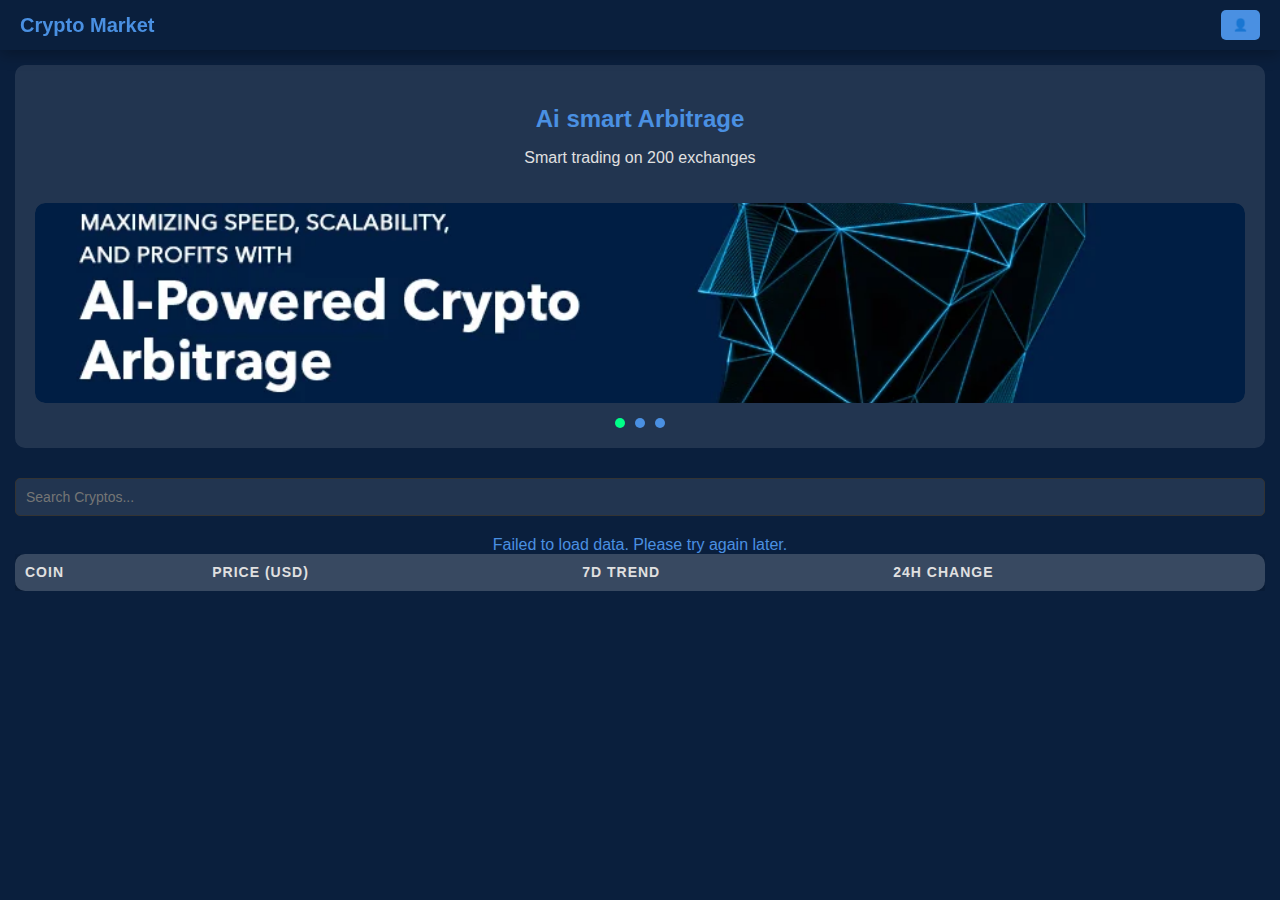
<file: New/index.html>
<!DOCTYPE html>
<html lang="en">
<head>
  <meta charset="UTF-8">
  <meta name="viewport" content="width=device-width, initial-scale=1.0">
  <title>Crypto Market</title>
  <style>
    /* Body and Global Styles */
    body {
      font-family: 'Arial', sans-serif;
      margin: 0;
      padding: 0;
      background: #0a1f3d; /* Dark blue background */
      color: #e0e0e0; /* Light text */
      min-height: 100vh;
      overflow-x: hidden;
    }

    /* Header */
    .header {
      background: rgba(10, 31, 61, 0.9); /* Semi-transparent dark blue */
      padding: 10px 20px;
      display: flex;
      justify-content: space-between;
      align-items: center;
      position: sticky;
      top: 0;
      z-index: 1000;
      backdrop-filter: blur(10px);
      box-shadow: 0 4px 15px rgba(0, 0, 0, 0.3);
    }

    .header h1 {
      font-size: 20px;
      color: #4a90e2; /* Light blue */
      margin: 0;
    }

    .header .buttons {
      display: flex;
      gap: 10px;
    }

    .header button {
      background: #4a90e2; /* Light blue button */
      border: none;
      color: white;
      padding: 8px 12px;
      border-radius: 5px;
      cursor: pointer;
      font-size: 12px;
      transition: background 0.3s ease;
    }

    .header button:hover {
      background: #357abd; /* Darker blue on hover */
    }

    /* Slide-out Navigation */
    .slide-out-nav {
      position: fixed;
      top: 0;
      right: -300px; /* Start off-screen */
      width: 250px;
      height: 100%;
      background: #1e1e1e; /* Dark background */
      box-shadow: -2px 0 5px rgba(0, 0, 0, 0.3);
      transition: right 0.3s ease;
      z-index: 1001;
    }

    .slide-out-nav.open {
      right: 0; /* Slide in */
    }

    .slide-out-nav .nav-content {
      padding: 20px;
    }

    .slide-out-nav .profile-icon {
      width: 50px;
      height: 50px;
      border-radius: 50%;
      background: #4a90e2; /* Light blue profile icon */
      margin-bottom: 20px;
    }

    .slide-out-nav .uid-section {
      display: flex;
      align-items: center;
      margin-bottom: 20px;
    }

    .slide-out-nav .uid-section p {
      margin: 0;
      font-size: 14px;
      color: #e0e0e0;
    }

    .slide-out-nav .verified-badge {
      background: #00ff88; /* Green verified badge */
      border-radius: 20px;
      padding: 3px 8px;
      color: white;
      font-weight: bold;
      font-size: 12px;
      margin-left: 10px;
      box-shadow: 0 2px 5px rgba(0, 0, 0, 0.2);
    }

    .slide-out-nav .verified-badge::before {
      content: "✓";
      margin-right: 3px;
    }

    .slide-out-nav .nav-buttons {
      display: flex;
      flex-wrap: wrap;
      gap: 10px;
    }

    .slide-out-nav .nav-buttons button {
      flex: 1 1 calc(33.33% - 10px); /* 3 buttons per row */
      margin-bottom: 10px;
      background: #4a90e2; /* Light blue button */
      border: none;
      color: white;
      padding: 10px;
      border-radius: 5px;
      cursor: pointer;
      font-size: 12px;
      transition: background 0.3s ease;
      text-align: left;
      display: flex;
      align-items: center;
    }

    .slide-out-nav .nav-buttons button.wide {
      flex: 1 1 calc(50% - 10px); /* Wallet and Join Smart Contract side by side */
    }

    .slide-out-nav .nav-buttons button i {
      margin-right: 10px;
    }

    .slide-out-nav .nav-buttons button:hover {
      background: #357abd; /* Darker blue on hover */
    }

    .slide-out-nav .close-btn {
      position: absolute;
      top: 10px;
      right: 10px;
      background: none;
      border: none;
      color: #e0e0e0;
      font-size: 16px;
      cursor: pointer;
    }

    /* Ai smart Arbitrage Section */
    .arbitrage-section {
      padding: 20px;
      background: rgba(255, 255, 255, 0.1);
      margin: 15px;
      border-radius: 10px;
      text-align: center;
    }

    .arbitrage-section h2 {
      font-size: 24px;
      color: #4a90e2; /* Light blue */
      margin-bottom: 10px;
    }

    .arbitrage-section p {
      font-size: 16px;
      color: #e0e0e0;
    }

    /* Content Container */
    .content-container {
      display: flex;
      flex-direction: column;
      align-items: center;
      gap: 20px;
    }

    .text-content {
      max-width: 100%;
      text-align: center;
    }

    /* Image Container */
    .image-container {
      position: relative;
      width: 100%;
      height: 200px; /* Fixed height for consistency */
      overflow: hidden;
      border-radius: 10px;
    }

    .main-image {
      width: 100%;
      height: 100%;
      object-fit: cover; /* Ensure the image covers the container */
      border-radius: 10px;
      position: absolute;
      top: 0;
      left: 0;
      opacity: 0;
      transition: opacity 0.5s ease;
    }

    .main-image.active {
      opacity: 1;
    }

    /* Scroll Dots */
    .scroll-dots {
      display: flex;
      justify-content: center;
      gap: 10px;
      margin-top: 15px;
    }

    .scroll-dots .dot {
      width: 10px;
      height: 10px;
      background: #4a90e2; /* Light blue */
      border-radius: 50%;
      cursor: pointer;
      transition: background 0.3s ease;
    }

    .scroll-dots .dot.active {
      background: #00ff88; /* Green for active dot */
    }

    .scroll-dots .dot:hover {
      background: #357abd; /* Darker blue on hover */
    }

    /* Market Container */
    .market-container {
      padding: 15px;
      max-width: 100%; /* Ensure it fits the screen */
      overflow-x: hidden; /* Prevent horizontal scrolling */
    }

    /* Search Bar */
    .search-bar {
      margin-bottom: 15px;
    }

    .search-bar input {
      width: 100%;
      padding: 10px;
      border: 1px solid #333;
      border-radius: 5px;
      background: rgba(255, 255, 255, 0.1);
      color: #e0e0e0;
      font-size: 14px;
      box-sizing: border-box; /* Ensure input fits within container */
    }

    .search-bar input:focus {
      outline: none;
      border-color: #4a90e2; /* Light blue */
    }

    /* Table Styles */
    .table-container {
      overflow-x: auto; /* Enable horizontal scrolling on small screens */
      -webkit-overflow-scrolling: touch;
    }

    table {
      width: 100%;
      border-collapse: collapse;
      background: rgba(255, 255, 255, 0.1);
      border-radius: 10px;
      overflow: hidden;
      box-shadow: 0 4px 15px rgba(0, 0, 0, 0.3);
    }

    th, td {
      padding: 10px;
      text-align: left;
      border-bottom: 1px solid rgba(255, 255, 255, 0.1);
      font-size: 12px; /* Adjust font size for mobile */
    }

    th {
      background: rgba(255, 255, 255, 0.1);
      font-size: 14px;
      text-transform: uppercase;
      letter-spacing: 1px;
    }

    tr {
      cursor: pointer; /* Make rows clickable */
      transition: background 0.3s ease;
    }

    tr:hover {
      background: rgba(255, 255, 255, 0.05);
    }

    .positive {
      color: #00ff88; /* Green for positive values */
    }

    .negative {
      color: #ff4444; /* Red for negative values */
    }

    .coin-logo {
      width: 24px;
      height: 24px;
      margin-right: 10px;
      vertical-align: middle;
    }

    /* Small Graph (Sparkline) */
    .small-graph {
      width: 80px;
      height: 30px;
      background: rgba(255, 255, 255, 0.1);
      border-radius: 5px;
      position: relative;
      overflow: hidden;
    }

    .small-graph svg {
      width: 100%;
      height: 100%;
    }

    .small-graph .sparkline {
      stroke-width: 2;
      fill: none;
    }

    .small-graph .sparkline.positive {
      stroke: #00ff88; /* Green for positive trend */
    }

    .small-graph .sparkline.negative {
      stroke: #ff4444; /* Red for negative trend */
    }

    /* Loading Spinner */
    .loading {
      text-align: center;
      margin-top: 20px;
      font-size: 16px;
      color: #4a90e2; /* Light blue */
    }
  </style>
  <!-- Font Awesome for Icons -->
  <link rel="stylesheet" href="https://cdnjs.cloudflare.com/ajax/libs/font-awesome/6.0.0-beta3/css/all.min.css">
</head>
<body>
  <!-- Header with Buttons -->
  <div class="header">
    <div>
      <h1>Crypto Market</h1>
    </div>
    <div class="buttons">
      <button onclick="toggleSlideOutNav()">👤</button>
    </div>
  </div>

  <!-- Slide-out Navigation -->
  <div class="slide-out-nav" id="slideOutNav">
    <div class="nav-content">
      <button class="close-btn" onclick="toggleSlideOutNav()">✕</button>
      <div class="profile-icon"></div>
      <div class="uid-section" id="uid-section" style="display: none;">
        <p id="uid"></p>
        <div class="verified-badge" id="verified-badge" style="display: none;">Verified</div>
      </div>
      <div class="nav-buttons">
        <button class="wide" onclick="goToPage('account')"><i class="fas fa-wallet"></i> Wallet</button>
        <button class="wide" onclick="goToPage('join-smart-contract')"><i class="fas fa-handshake"></i> Join Smart Contract</button>
        <button onclick="goToPage('transaction')"><i class="fas fa-exchange-alt"></i> Transaction</button>
        <button onclick="goToPage('arbitrage')"><i class="fas fa-chart-line"></i> Arbitrage</button>
        <button onclick="goToPage('mining')"><i class="fas fa-hard-hat"></i> Mining</button>
        <button onclick="goToPage('help-loan')"><i class="fas fa-hand-holding-usd"></i> Help Loan</button>
        <button onclick="goToPage('settings')"><i class="fas fa-cog"></i> Settings</button>
        <button onclick="goToPage('fiat-currency-transaction')"><i class="fas fa-money-bill-wave"></i> Fiat Currency Transaction</button>
        <button onclick="goToPage('contact')"><i class="fas fa-headset"></i> Online Service</button>
      </div>
    </div>
  </div>

  <!-- Ai smart Arbitrage Section -->
  <div class="arbitrage-section">
    <h2>Ai smart Arbitrage</h2>
    <p>Smart trading on 200 exchanges</p>
    <!-- Main Content (Text + Image) -->
    <div class="content-container">
      <div class="text-content">
      
      </div>
      <div class="image-container">
        <img src="images/crypto28.webp" alt="Crypto 1" class="main-image active">
        <img src="images/cypto23.jpg" alt="Crypto 2" class="main-image">
        <img src="images/crypto15.png" alt="Crypto 3" class="main-image">
      </div>
    </div>
    <!-- Scrollable Dots for Navigation -->
    <div class="scroll-dots">
      <span class="dot active" onclick="showSlide(0)"></span>
      <span class="dot" onclick="showSlide(1)"></span>
      <span class="dot" onclick="showSlide(2)"></span>
    </div>
  </div>

  <!-- Market Container -->
  <div class="market-container">
    <div class="search-bar">
      <input type="text" id="search" placeholder="Search Cryptos..." oninput="filterCryptos()">
    </div>
    <div class="loading" id="loading">Loading...</div>

    <!-- Table Container with Scroll -->
    <div class="table-container">
      <table id="crypto-table">
        <thead>
          <tr>
            <th id="coin-header">Coin</th>
            <th id="price-header">Price (USD)</th>
            <th id="trend-header">7d Trend</th>
            <th id="change-header">24h Change</th>
          </tr>
        </thead>
        <tbody>
          <!-- Data will be populated by JavaScript -->
        </tbody>
      </table>
    </div>
  </div>

  <script>
    // Toggle Slide-out Navigation
    function toggleSlideOutNav() {
      const slideOutNav = document.getElementById("slideOutNav");
      slideOutNav.classList.toggle("open");
    }

    // Redirect to Another Page
    function goToPage(page) {
      window.location.href = `${page}.html`;
    }

    // JavaScript for Image Slider
    let currentSlide = 0;

    function showSlide(index) {
      const images = document.querySelectorAll(".main-image");
      const dots = document.querySelectorAll(".dot");

      // Hide all images
      images.forEach((image) => image.classList.remove("active"));
      dots.forEach((dot) => dot.classList.remove("active"));

      // Show the selected image and activate the corresponding dot
      images[index].classList.add("active");
      dots[index].classList.add("active");

      currentSlide = index;
    }

    // Auto-slide functionality (optional)
    setInterval(() => {
      currentSlide = (currentSlide + 1) % 3; // Change 3 to the number of images
      showSlide(currentSlide);
    }, 5000); // Change slide every 5 seconds

    // Initialize the first slide
    showSlide(0);

    // Fetch real-time crypto prices from CoinGecko API
    async function fetchCryptoPrices() {
      const loading = document.getElementById("loading");
      const tableBody = document.querySelector("#crypto-table tbody");

      try {
        const response = await fetch("https://api.coingecko.com/api/v3/coins/markets?vs_currency=usd&order=market_cap_desc&per_page=35&page=1&sparkline=true");
        const data = await response.json();

        tableBody.innerHTML = data.map(coin => ` 
          <tr onclick="viewDetails('${coin.id}')">
            <td>
              <img src="${coin.image}" alt="${coin.name}" class="coin-logo">
              ${coin.name} (${coin.symbol.toUpperCase()})
            </td>
            <td>$${coin.current_price.toLocaleString()}</td>
            <td>
              <div class="small-graph">
                <svg class="sparkline ${coin.sparkline_in_7d.price[coin.sparkline_in_7d.price.length - 1] >= coin.sparkline_in_7d.price[0] ? "positive" : "negative"}">
                  <polyline points="${generateSparklinePoints(coin.sparkline_in_7d.price)}"></polyline>
                </svg>
              </div>
            </td>
            <td class="${coin.price_change_percentage_24h >= 0 ? "positive" : "negative"}">
              ${coin.price_change_percentage_24h.toFixed(2)}%
            </td>
          </tr>
        `).join("");

        loading.style.display = "none";
      } catch (error) {
        loading.textContent = "Failed to load data. Please try again later.";
        console.error("Error fetching crypto prices:", error);
      }
    }

    // Generate sparkline points for the graph
    function generateSparklinePoints(prices) {
      const max = Math.max(...prices);
      const min = Math.min(...prices);
      const range = max - min;
      const width = 80;
      const height = 30;
      return prices
        .map((price, index) => {
          const x = (index / (prices.length - 1)) * width;
          const y = height - ((price - min) / range) * height;
          return `${x},${y}`;
        })
        .join(" ");
    }

    // Filter cryptos based on search input
    function filterCryptos() {
      const searchTerm = document.getElementById("search").value.toLowerCase();
      const rows = document.querySelectorAll("#crypto-table tbody tr");
      rows.forEach(row => {
        const name = row.querySelector("td").textContent.toLowerCase();
        if (name.includes(searchTerm)) {
          row.style.display = "";
        } else {
          row.style.display = "none";
        }
      });
    }

    // View Details
    function viewDetails(coinId) {
      window.location.href = `coin.html?name=${coinId.toLowerCase()}`;
    }

    // Check if user is verified (KYC and secret phase completed)
    function checkUserVerification() {
      const isSecretPhaseVerified = localStorage.getItem("verified") === "true";
      const isKYCVerified = localStorage.getItem("kycVerified") === "true";
      const uid = localStorage.getItem("uid");
      const uidSection = document.getElementById("uid-section");
      const verifiedBadge = document.getElementById("verified-badge");

      // Only show UID and verified badge if both KYC and secret phase are completed
      if (isSecretPhaseVerified && isKYCVerified && uid) {
        uidSection.style.display = "flex";
        verifiedBadge.style.display = "inline-flex";
        document.getElementById("uid").textContent = `UID: ${uid}`;
      } else {
        uidSection.style.display = "none";
        verifiedBadge.style.display = "none";
      }
    }

    // Initialize
    checkUserVerification();
    fetchCryptoPrices();
  </script>
</body>
</html>
</file>
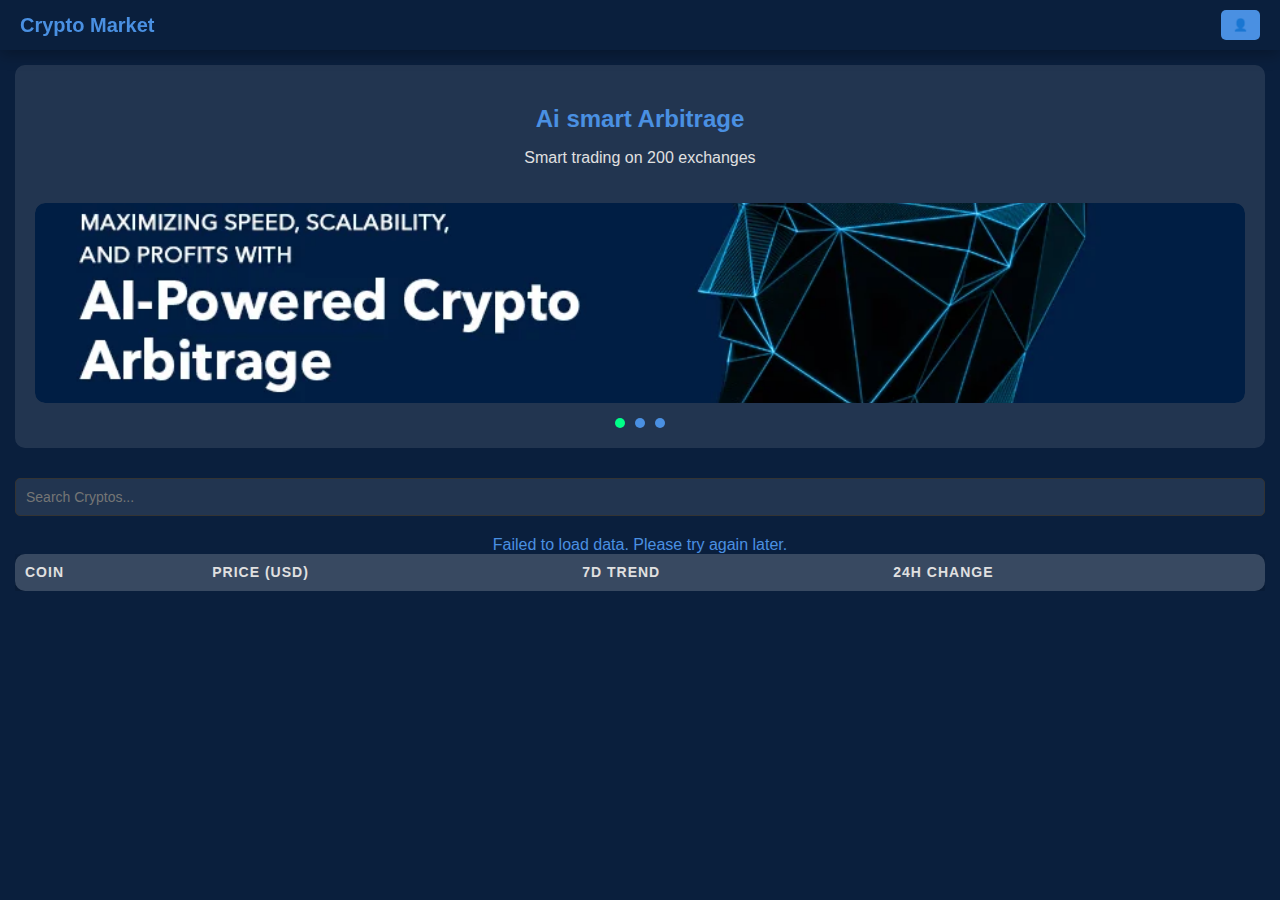
<file: New/coin.html>
<!DOCTYPE html>
<html lang="en">
<head>
  <meta charset="UTF-8">
  <meta name="viewport" content="width=device-width, initial-scale=1.0">
  <title>Coin Details</title>
  <!-- TradingView Widget -->
  <script type="text/javascript" src="https://s3.tradingview.com/tv.js"></script>
  <style>
    /* General Styles */
    body {
      font-family: 'Arial', sans-serif;
      margin: 0;
      padding: 0;
      background: #0a1f3d; /* Dark blue background */
      color: #e0e0e0; /* Light text */
    }

    .recent-trades .up { color: #00ff88; } /* Green for positive values */
    .recent-trades .down { color: #ff4444; } /* Red for negative values */

    /* Navigation Bar */
    nav {
      background: rgba(10, 31, 61, 0.9); /* Semi-transparent dark blue */
      padding: 15px;
      display: flex;
      justify-content: space-between;
      align-items: center;
      position: sticky;
      top: 0;
      z-index: 1000;
      backdrop-filter: blur(10px);
      box-shadow: 0 4px 15px rgba(0, 0, 0, 0.3);
    }

    nav button {
      color: white;
      background: #4a90e2; /* Light blue button */
      border: none;
      padding: 8px 16px;
      border-radius: 5px;
      cursor: pointer;
      font-size: 14px;
      transition: background 0.3s ease;
      margin: 0 5px;
    }

    nav button:hover {
      background: #357abd; /* Darker blue on hover */
    }

    .coin-header {
      display: flex;
      align-items: center;
      gap: 10px;
      font-size: 18px;
      font-weight: bold;
      color: #4a90e2; /* Light blue text */
    }

    /* Main Container */
    .container {
      display: flex;
      gap: 20px;
      padding: 20px;
      max-width: 1600px;
      margin: 0 auto;
    }

    /* Left Panel (Chart) */
    .left-panel {
      flex: 2; /* Takes more space */
    }

    .chart-container {
      background: rgba(255, 255, 255, 0.1); /* Semi-transparent white */
      padding: 20px;
      border-radius: 10px;
      box-shadow: 0 4px 15px rgba(0, 0, 0, 0.3);
      height: 600px; /* Fixed height for the chart */
      position: relative;
    }

    /* Right Panel (Features) */
    .right-panel {
      flex: 1; /* Takes less space */
      display: flex;
      flex-direction: column;
      gap: 20px;
    }

    .recent-trades, .trade-panel, .positions, .open-orders {
      background: rgba(255, 255, 255, 0.1); /* Semi-transparent white */
      padding: 20px;
      border-radius: 10px;
      box-shadow: 0 4px 15px rgba(0, 0, 0, 0.3);
    }

    h2 {
      font-size: 20px;
      margin-bottom: 15px;
      color: #4a90e2; /* Light blue text */
    }

    table {
      width: 100%;
      border-collapse: collapse;
    }

    th, td {
      padding: 10px;
      text-align: left;
      border-bottom: 1px solid rgba(255, 255, 255, 0.1);
    }

    th {
      background: rgba(255, 255, 255, 0.1); /* Semi-transparent white */
    }

    .bid {
      color: #00ff88; /* Green for bid */
    }

    .ask {
      color: #ff4444; /* Red for ask */
    }

    .trade-panel input {
      width: 100%;
      padding: 10px;
      margin-bottom: 10px;
      border: 1px solid rgba(255, 255, 255, 0.1);
      border-radius: 5px;
      background: rgba(255, 255, 255, 0.1);
      color: white;
    }

    .trade-panel input:focus {
      outline: none;
      border-color: #4a90e2; /* Light blue border on focus */
    }

    .trade-panel button {
      width: 100%;
      padding: 10px;
      border: none;
      border-radius: 5px;
      cursor: pointer;
      font-size: 16px;
      transition: background 0.3s ease;
    }

    .trade-panel button.buy {
      background: #00ff88; /* Green for buy button */
      color: #1e3c72; /* Dark blue text */
    }

    .trade-panel button.sell {
      background: #ff4444; /* Red for sell button */
      color: white;
    }

    .trade-panel button:hover {
      opacity: 0.9;
    }

    /* Back Icon */
    .back-icon {
      font-size: 24px;
      cursor: pointer;
      color: #4a90e2; /* Light blue */
    }

    /* Mobile Responsiveness */
    @media (max-width: 768px) {
      .container {
        flex-direction: column;
        padding: 10px;
      }

      nav {
        flex-direction: column;
        align-items: flex-start;
        gap: 10px;
      }

      nav button {
        width: 100%;
        margin: 5px 0;
      }

      .left-panel, .right-panel {
        width: 100%;
      }

      .chart-container {
        height: 400px; /* Adjusted height for mobile */
        padding: 10px;
      }

      .recent-trades, .trade-panel, .positions, .open-orders {
        padding: 15px;
      }

      h2 {
        font-size: 18px;
      }

      th, td {
        padding: 8px;
        font-size: 14px;
      }

      .trade-panel input, .trade-panel button {
        font-size: 14px;
      }
    }
  </style>
</head>
<body>
  <!-- Navigation Bar -->
  <nav>
    <div>
      <span class="back-icon" onclick="window.location.href='index.html'">←</span>
      <button onclick="window.location.href='account.html'">Account</button>
      <button onclick="window.location.href='contact.html'">Contact Us</button>
    </div>
    <div class="coin-header" id="coin-header">
      <span id="coin-name"></span>
    </div>
    <div>
      <span id="user-balance">Balance: $0.00</span>
    </div>
  </nav>

  <!-- Main Container -->
  <div class="container">
    <!-- Left Panel (Chart) -->
    <div class="left-panel">
      <div class="chart-container">
        <!-- TradingView Widget -->
        <div id="tradingview-chart" style="height: 100%; width: 100%;"></div>
      </div>
    </div>

    <!-- Right Panel (Features) -->
    <div class="right-panel">
      <!-- Recent Trades -->
      <div class="recent-trades">
        <h2>Recent Trades</h2>
        <table id="recent-trades">
          <thead>
            <tr>
              <th>Time</th>
              <th>Price</th>
              <th>Amount</th>
            </tr>
          </thead>
          <tbody id="recent-trades-body"></tbody>
        </table>
      </div>

      <!-- Trade Panel -->
      <div class="trade-panel">
        <h2>Trade</h2>
        <input type="number" id="trade-amount" placeholder="Amount">
        <input type="number" id="trade-price" placeholder="Price">
        <button class="buy" onclick="placeOrder('buy')">Buy/Long</button>
        <button class="sell" onclick="placeOrder('sell')">Sell/Short</button>
      </div>

      <!-- Positions -->
      <div class="positions">
        <h2>Positions</h2>
        <table id="positions-table">
          <thead>
            <tr>
              <th>Symbol</th>
              <th>Size</th>
              <th>Entry Price</th>
              <th>PnL</th>
            </tr>
          </thead>
          <tbody id="positions-body"></tbody>
        </table>
      </div>

      <!-- Open Orders -->
      <div class="open-orders">
        <h2>Open Orders</h2>
        <table id="open-orders-table">
          <thead>
            <tr>
              <th>Symbol</th>
              <th>Side</th>
              <th>Price</th>
              <th>Amount</th>
            </tr>
          </thead>
          <tbody id="open-orders-body"></tbody>
        </table>
      </div>
    </div>
  </div>

  <script>
    // Coin name to symbol mapping
    const coinSymbols = {
      bitcoin: "BTC",
      ethereum: "ETH",
      binancecoin: "BNB",
      ripple: "XRP",
      cardano: "ADA",
      solana: "SOL",
      polkadot: "DOT",
      dogecoin: "DOGE",
      avalanche: "AVAX",
      litecoin: "LTC",
      tether: "USDT",
      dai: "DAI",
      busd: "BUSD",
      tron: "TRX",
      wrapped: "wbtcs",
      monero: "XMR",
      uniswap: "uni",
      near: "near",
      lidostaked: "steth",
      mantra: "OM",
      usdcoin: "usdc",
      hedera: "hbar",
      leo: "leo",
      usds: "usds",
      sui: "sui",
      toncoin: "ton",
      // Add more coins as needed
    };

    // Initialize TradingView Chart
    function initTradingViewChart(symbol) {
      let tradingPair;
      if (symbol === "USDT" || symbol === "USDC" || symbol === "DAI" || symbol === "BUSD") {
        // For stablecoins, pair them with USDT (e.g., USDC/USDT)
        tradingPair = `BINANCE:${symbol.toUpperCase()}USDT`;
      } else {
        // For other coins, pair them with USDT (e.g., BTC/USDT)
        tradingPair = `BINANCE:${symbol.toUpperCase()}USDT`;
      }

      new TradingView.widget({
        container_id: "tradingview-chart",
        autosize: true,
        symbol: tradingPair, // Trading pair (e.g., BTC/USDT or USDC/USDT)
        interval: "1",
        timezone: "Etc/UTC",
        theme: "dark",
        style: "1",
        locale: "en",
        toolbar_bg: "#1e2329",
        enable_publishing: false,
        hide_side_toolbar: false,
        allow_symbol_change: true,
        details: true,
        hotlist: true,
        calendar: true,
        studies: [
          "ROC@tv-basicstudies",
          "StochasticRSI@tv-basicstudies",
          "MASimple@tv-basicstudies"
        ],
      });
    }

    // Initialize
    let lastPrice = null;
    document.addEventListener('DOMContentLoaded', function() {
      const coinSymbol = "BTCUSDT";
      const coinName = new URLSearchParams(window.location.search).get('name');
      if (coinName) {
        const symbol = coinSymbols[coinName.toLowerCase()]; // Get symbol from mapping
        if (!symbol) {
          alert('Invalid coin name!');
          window.location.href = 'index.html';
          return;
        }

        // Update coin name in header
        const coinNameElement = document.getElementById('coin-name');
        coinNameElement.textContent = coinName.toUpperCase();

        // Initialize TradingView Chart
        initTradingViewChart(symbol);

        // Add some sample data to positions and open orders
        document.getElementById('positions-body').innerHTML = `
          <tr>
            <td>${symbol.toUpperCase()}</td>
            <td>0.00</td>
            <td>0.00</td>
            <td>0.00</td>
          </tr>
        `;

        document.getElementById('open-orders-body').innerHTML = `
          <tr>
            <td>${symbol.toUpperCase()}</td>
            <td>-</td>
            <td>-</td>
            <td>-</td>
          </tr>
        `;

        // Connect to Binance WebSocket for real-time data
        const ws = new WebSocket(`wss://stream.binance.com:9443/ws/${symbol.toLowerCase()}usdt@trade`);
        ws.onmessage = (event) => {
          const tradeData = JSON.parse(event.data);
          const price = parseFloat(tradeData.p).toFixed(2);
          const amount = parseFloat(tradeData.q).toFixed(4);
          const time = new Date(tradeData.T).toLocaleTimeString();

          let priceClass = "";
          if (lastPrice !== null) {
            priceClass = price > lastPrice ? "up" : price < lastPrice ? "down" : "";
          }
          lastPrice = price;

          // Update recent trades table
          const recentTradesBody = document.getElementById('recent-trades-body');
          const newRow = `<tr class="${priceClass}">
            <td>${time}</td>
            <td>${price}</td>
            <td>${amount}</td>
          </tr>`;
          recentTradesBody.insertAdjacentHTML('afterbegin', newRow);

          // Keep only the last 10 trades
          if (recentTradesBody.children.length > 10) {
            recentTradesBody.removeChild(recentTradesBody.lastChild);
          }
        };
      } else {
        // Redirect to market page if no coin is selected
        window.location.href = 'index.html';
      }
    });

    function placeOrder(type) {
      alert("Make a deposit first");
    }
  </script>
</body>
</html>
</file>
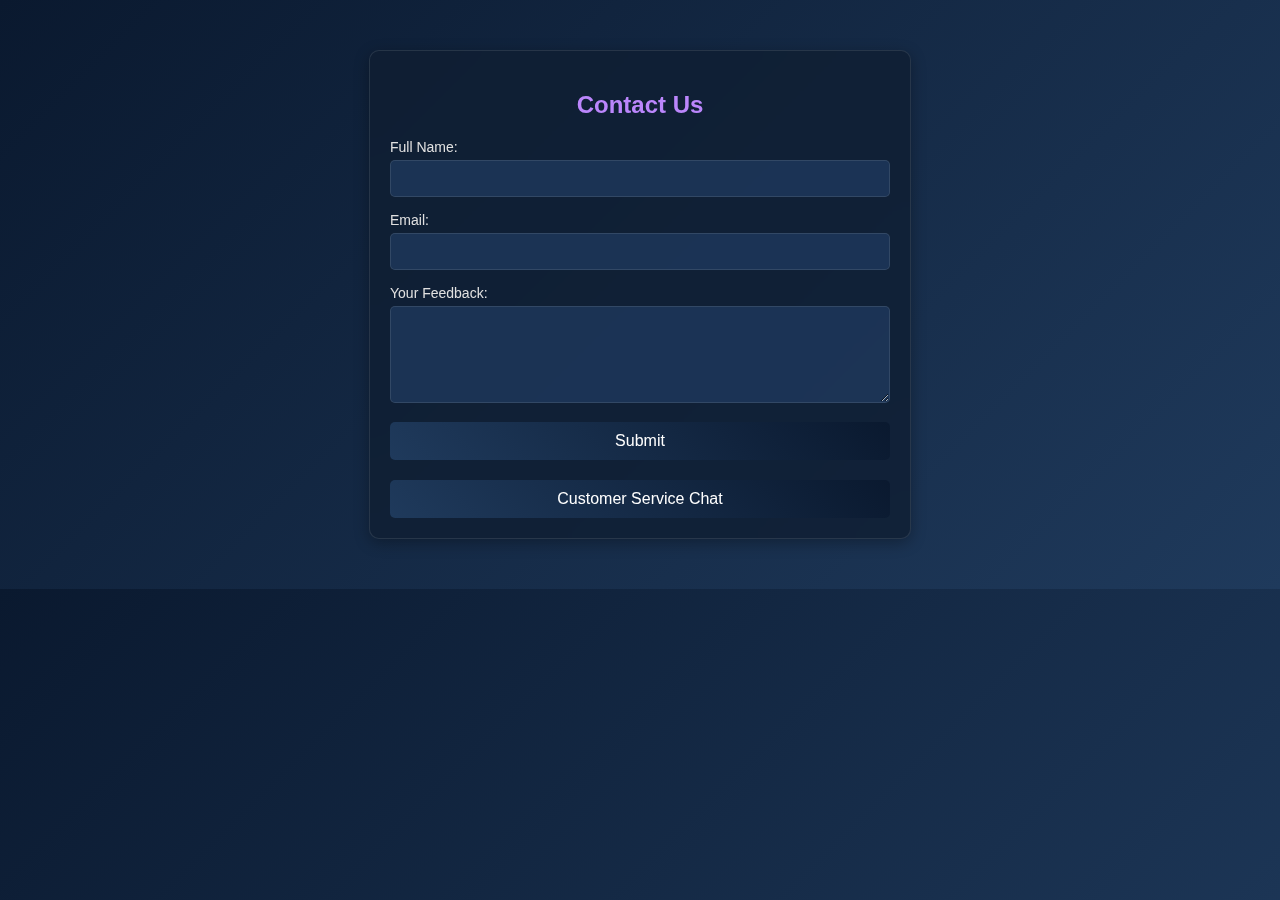
<file: New/contact.html>
<!DOCTYPE html>
<html lang="en">
<head>
  <meta charset="UTF-8">
  <meta name="viewport" content="width=device-width, initial-scale=1.0">
  <title>Contact Us</title>
  <style>
   body {
  font-family: Arial, sans-serif;
  background: linear-gradient(135deg, #0a192f, #1f3a5c); /* Dark blue gradient */
  color: #e0e0e0;
  margin: 0;
  padding: 0;
  overflow-x: hidden;
}

.container {
  width: 90%;
  max-width: 500px;
  margin: 50px auto;
  padding: 20px;
  background: rgba(15, 30, 50, 0.8); /* Semi-transparent dark blue */
  border-radius: 10px;
  box-shadow: 0 4px 15px rgba(0, 0, 0, 0.3);
  backdrop-filter: blur(10px);
  border: 1px solid rgba(255, 255, 255, 0.1);
}

h2 {
  text-align: center;
  color: #bb86fc; /* Purple accent color */
}

label {
  display: block;
  margin-bottom: 5px;
  font-size: 14px;
}

input[type="text"], input[type="email"], textarea {
  width: 100%;
  padding: 10px;
  background-color: rgba(31, 58, 92, 0.8); /* Semi-transparent dark blue */
  color: #e0e0e0;
  border: 1px solid rgba(255, 255, 255, 0.1);
  border-radius: 5px;
  margin-bottom: 15px;
  box-sizing: border-box;
}

input[type="submit"] {
  width: 100%;
  padding: 10px;
  background: linear-gradient(45deg, #1f3a5c, #0a192f); /* Dark blue gradient */
  border: none;
  color: white;
  font-size: 16px;
  cursor: pointer;
  border-radius: 5px;
  transition: background 0.3s ease;
}

input[type="submit"]:hover {
  background: linear-gradient(45deg, #0a192f, #1f3a5c); /* Reverse gradient on hover */
}

.chat-button {
  margin-top: 20px;
  padding: 10px 20px;
  background: linear-gradient(45deg, #1f3a5c, #0a192f); /* Dark blue gradient */
  color: white;
  border: none;
  cursor: pointer;
  font-size: 16px;
  border-radius: 5px;
  display: block;
  width: 100%;
  text-align: center;
  transition: background 0.3s ease;
}

.chat-button:hover {
  background: linear-gradient(45deg, #0a192f, #1f3a5c); /* Reverse gradient on hover */
}

/* Chat Popup Design */
.chat-popup {
  display: none;
  position: fixed;
  bottom: 20px;
  right: 20px;
  width: 90%;
  max-width: 350px;
  height: 500px;
  background: rgba(15, 30, 50, 0.9); /* Semi-transparent dark blue */
  border-radius: 15px;
  box-shadow: 0 4px 15px rgba(0, 0, 0, 0.3);
  z-index: 1001;
  overflow: hidden;
  border: 2px solid #bb86fc; /* Purple accent border */
}

.chat-header {
  background: linear-gradient(45deg, #1f3a5c, #0a192f); /* Dark blue gradient */
  padding: 15px;
  border-radius: 15px 15px 0 0;
  text-align: center;
  color: white;
  font-size: 18px;
  font-weight: bold;
}

.chat-body {
  padding: 15px;
  height: calc(100% - 150px);
  overflow-y: auto;
  background-color: rgba(15, 30, 50, 0.8); /* Semi-transparent dark blue */
}

.chat-message {
  margin-bottom: 10px;
  padding: 10px;
  border-radius: 10px;
  max-width: 80%;
  font-size: 14px;
}

.chat-message.customer {
  background: linear-gradient(45deg, #1f3a5c, #0a192f); /* Dark blue gradient */
  color: white;
  margin-left: auto;
}

.chat-message.agent {
  background: rgba(31, 58, 92, 0.8); /* Semi-transparent dark blue */
  color: #e0e0e0;
  margin-right: auto;
}

.chat-footer {
  position: absolute;
  bottom: 0;
  left: 0;
  right: 0;
  background: rgba(15, 30, 50, 0.9); /* Semi-transparent dark blue */
  padding: 10px;
  border-top: 1px solid rgba(255, 255, 255, 0.1);
}

.chat-footer input[type="text"] {
  width: calc(100% - 90px);
  padding: 10px;
  background: rgba(31, 58, 92, 0.8); /* Semi-transparent dark blue */
  color: #e0e0e0;
  border: 1px solid rgba(255, 255, 255, 0.1);
  border-radius: 5px;
  font-size: 14px;
}

.chat-footer button {
  width: 80px;
  padding: 10px;
  background: linear-gradient(45deg, #1f3a5c, #0a192f); /* Dark blue gradient */
  color: white;
  border: none;
  cursor: pointer;
  font-size: 14px;
  border-radius: 5px;
  margin-left: 10px;
  transition: background 0.3s ease;
}

.chat-footer button:hover {
  background: linear-gradient(45deg, #0a192f, #1f3a5c); /* Reverse gradient on hover */
}

.close-button {
  position: absolute;
  top: 10px;
  right: 10px;
  background-color: transparent;
  color: white;
  border: none;
  font-size: 20px;
  cursor: pointer;
}

.close-button:hover {
  color: #bb86fc; /* Purple accent color */
}

/* Mobile-Only Design */
@media (max-width: 767px) {
  .chat-popup {
    width: 90%;
    height: 70%;
    bottom: 10px;
    right: 5%;
  }

  .chat-body {
    height: calc(100% - 140px);
  }
}
  </style>
</head>
<body>
  <div class="container">
    <h2>Contact Us</h2>
    <form id="contact-form" action="https://formspree.io/f/xzzdnobj" method="POST">
      <label for="full-name">Full Name:</label>
      <input type="text" id="full-name" name="full-name" required>

      <label for="email">Email:</label>
      <input type="email" id="email" name="email" required>
      <span id="email-error" style="color: #ff4444; font-size: 12px; display: none;">Please enter a valid email address.</span>

      <label for="feedback">Your Feedback:</label>
      <textarea id="feedback" name="feedback" rows="5" required></textarea>

      <input type="submit" value="Submit">
    </form>

    <button class="chat-button" onclick="openChatPopup()">Customer Service Chat</button>
  </div>

  <!-- New Chat Popup Window -->
  <div id="chat-popup" class="chat-popup">
    <div class="chat-header">
      Customer Service
      <button class="close-button" onclick="closeChatPopup()">×</button>
    </div>
    <div class="chat-body" id="chat-message-container">
      <div class="chat-message agent">Hi! How can we help you today?</div>
    </div>
    <div class="chat-footer">
      <input type="text" id="chat-message" placeholder="Type your message..." required>
      <button onclick="sendMessage()">Send</button>
    </div>
  </div>

  <script>
    // Open the chat popup
    function openChatPopup() {
      document.getElementById('chat-popup').style.display = 'block';
    }

    // Close the chat popup
    function closeChatPopup() {
      document.getElementById('chat-popup').style.display = 'none';
    }

    // Send chat message
    function sendMessage() {
      const message = document.getElementById('chat-message').value;

      if (message) {
        // Add the user's message to the chat
        const userMessage = document.createElement('div');
        userMessage.classList.add('chat-message', 'customer');
        userMessage.textContent = message;
        document.getElementById('chat-message-container').appendChild(userMessage);

        // Simulate a response from the agent
        setTimeout(() => {
          const agentMessage = document.createElement('div');
          agentMessage.classList.add('chat-message', 'agent');
          agentMessage.textContent = "Thank you for your message! We'll get back to you shortly.";
          document.getElementById('chat-message-container').appendChild(agentMessage);

          // Scroll to the bottom of the chat window
          document.getElementById('chat-message-container').scrollTop = document.getElementById('chat-message-container').scrollHeight;
        }, 1000);

        // Clear the message input field
        document.getElementById('chat-message').value = '';

        // Scroll to the bottom of the chat window
        document.getElementById('chat-message-container').scrollTop = document.getElementById('chat-message-container').scrollHeight;
      }
    }

    // Handle form submission
    document.getElementById('contact-form').addEventListener('submit', function (event) {
      event.preventDefault(); // Prevent default form submission

      // Submit the form to Formspree
      fetch(this.action, {
        method: 'POST',
        body: new FormData(this),
        headers: {
          'Accept': 'application/json'
        }
      })
      .then(response => {
        if (response.ok) {
          alert('Your message has been submitted successfully!');
          document.getElementById('contact-form').reset(); // Reset the form
        } else {
          alert('There was an error submitting your message. Please try again.');
        }
      })
      .catch(error => {
        alert('There was an error submitting your message. Please try again.');
      });
    });
    // Function to validate email format
function validateEmail(email) {
  const emailRegex = /^[^\s@]+@[^\s@]+\.[^\s@]+$/; // Basic email regex
  return emailRegex.test(email);
}

// Add event listener to the email input field
document.getElementById('email').addEventListener('input', function () {
  const emailInput = this.value;
  const emailError = document.getElementById('email-error');

  if (!validateEmail(emailInput)) {
    emailError.style.display = 'block'; // Show error message
  } else {
    emailError.style.display = 'none'; // Hide error message
  }
});

// Add validation to the form submission
document.getElementById('contact-form').addEventListener('submit', function (event) {
  const emailInput = document.getElementById('email').value;
  const emailError = document.getElementById('email-error');

  if (!validateEmail(emailInput)) {
    emailError.style.display = 'block'; // Show error message
    event.preventDefault(); // Prevent form submission
  } else {
    emailError.style.display = 'none'; // Hide error message
  }
});
  </script>
</body>
</html>
</file>
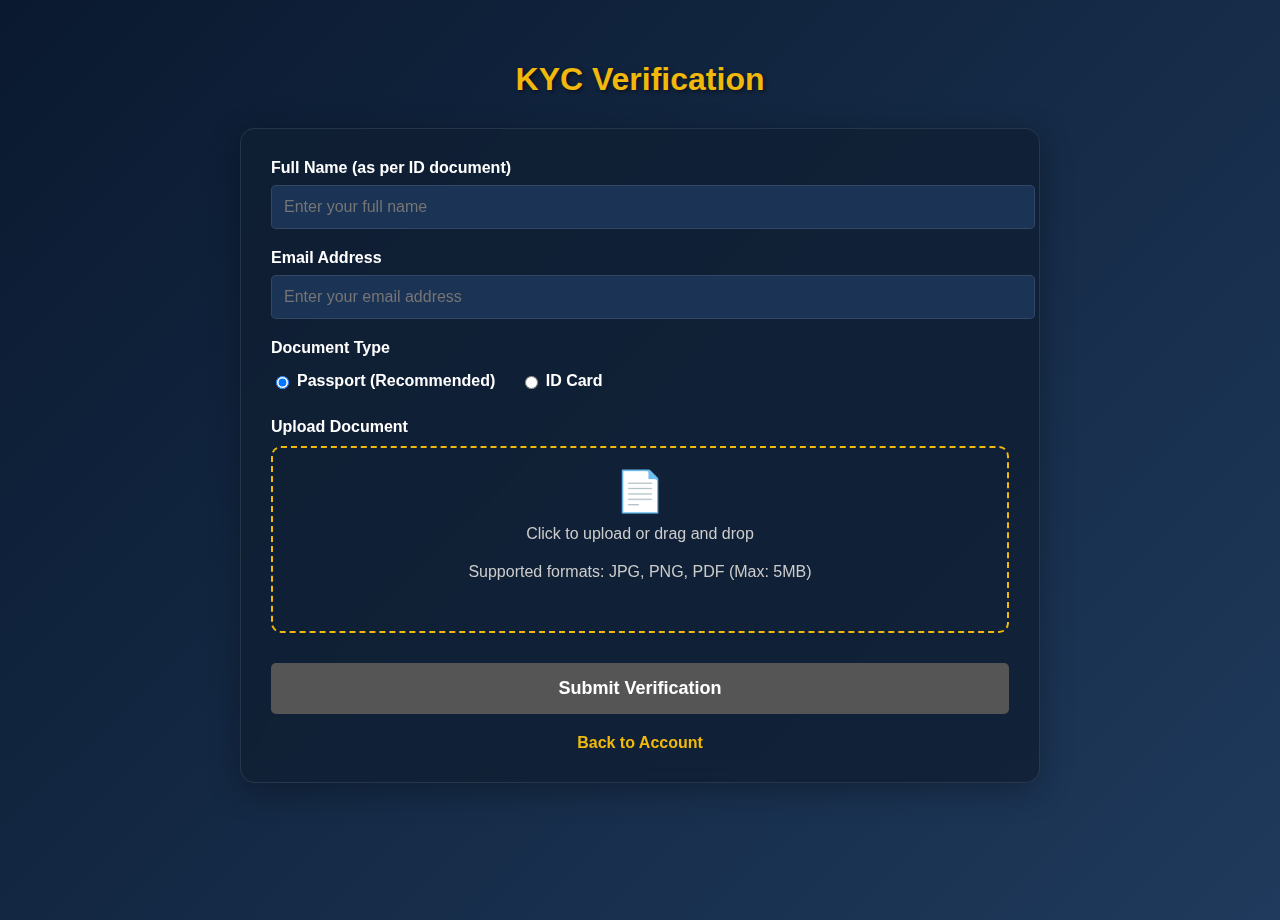
<file: New/kyc.html>
<!DOCTYPE html>
<html lang="en">
<head>
  <meta charset="UTF-8">
  <meta name="viewport" content="width=device-width, initial-scale=1.0, maximum-scale=1.0, user-scalable=no">
  <title>KYC Verification</title>
  <style>
    /* General Styles */
    body {
      font-family: 'Arial', sans-serif;
      margin: 0;
      padding: 0;
      background: linear-gradient(135deg, #0a192f, #1f3a5c); /* Dark blue gradient */
      color: white;
      min-height: 100vh;
      overflow-x: hidden;
    }

    .container {
      max-width: 800px;
      margin: 20px auto;
      padding: 20px;
    }

    h1 {
      color: #f0b90b; /* Gold color for headings */
      font-size: 2rem;
      text-align: center;
      margin-bottom: 30px;
      text-shadow: 2px 2px 4px rgba(0, 0, 0, 0.5);
    }

    .kyc-form {
      background: rgba(15, 30, 50, 0.8); /* Semi-transparent dark blue */
      padding: 30px;
      border-radius: 15px;
      box-shadow: 0 8px 32px rgba(0, 0, 0, 0.3);
      backdrop-filter: blur(10px);
      border: 1px solid rgba(255, 255, 255, 0.1);
    }

    .form-group {
      margin-bottom: 20px;
    }

    label {
      display: block;
      margin-bottom: 8px;
      font-weight: bold;
    }

    input[type="text"],
    input[type="email"] {
      width: 100%;
      padding: 12px;
      border: 1px solid rgba(255, 255, 255, 0.1);
      border-radius: 5px;
      background: rgba(31, 58, 92, 0.8); /* Semi-transparent dark blue */
      color: white;
      font-size: 16px;
    }

    .document-type {
      margin: 15px 0;
    }

    .document-type label {
      display: inline-flex;
      align-items: center;
      margin-right: 20px;
      cursor: pointer;
    }

    .document-type input {
      margin-right: 8px;
    }

    .file-upload {
      display: flex;
      flex-direction: column;
      align-items: center;
      padding: 20px;
      border: 2px dashed #f0b90b; /* Gold border */
      border-radius: 10px;
      margin-top: 10px;
      cursor: pointer;
      transition: all 0.3s ease;
    }

    .file-upload:hover {
      background: rgba(240, 185, 11, 0.1); /* Light gold background on hover */
    }

    .file-upload p {
      margin: 10px 0;
      color: #ccc;
    }

    .file-upload-icon {
      font-size: 40px;
      color: #f0b90b; /* Gold color */
    }

    .submit-btn {
      display: block;
      width: 100%;
      padding: 15px;
      border: none;
      border-radius: 5px;
      background: linear-gradient(45deg, #1f3a5c, #0a192f); /* Dark blue gradient */
      color: white;
      font-size: 18px;
      font-weight: bold;
      cursor: pointer;
      transition: all 0.3s ease;
      margin-top: 30px;
    }

    .submit-btn:hover {
      background: linear-gradient(45deg, #0a192f, #1f3a5c); /* Reverse gradient on hover */
      transform: translateY(-2px);
      box-shadow: 0 6px 20px rgba(0, 0, 0, 0.4);
    }

    .submit-btn:disabled {
      background: #555; /* Gray background for disabled button */
      cursor: not-allowed;
    }

    .back-btn {
      display: block;
      text-align: center;
      margin-top: 20px;
      color: #f0b90b; /* Gold color */
      text-decoration: none;
      font-weight: bold;
    }

    .back-btn:hover {
      text-decoration: underline;
    }

    .status-message {
      display: none;
      text-align: center;
      padding: 20px;
      margin-top: 20px;
      border-radius: 10px;
      background: rgba(0, 255, 136, 0.1); /* Light green background */
      border: 1px solid #00ff88; /* Green border */
    }

    .status-message h2 {
      color: #00ff88; /* Green color */
      margin-bottom: 10px;
    }

    .status-message p {
      margin: 10px 0;
    }

    .loader {
      display: inline-block;
      width: 50px;
      height: 50px;
      border: 5px solid rgba(255, 255, 255, 0.3);
      border-radius: 50%;
      border-top-color: #00ff88; /* Green color */
      animation: spin 1s ease-in-out infinite;
      margin: 20px auto;
    }

    @keyframes spin {
      to { transform: rotate(360deg); }
    }

    /* Responsive */
    @media (max-width: 768px) {
      .container {
        padding: 10px;
      }

      .kyc-form {
        padding: 20px;
      }
    }
  </style>
</head>
<body>
  <div class="container">
    <h1>KYC Verification</h1>

    <form class="kyc-form" id="kyc-form">
      <div class="form-group">
        <label for="full-name">Full Name (as per ID document)</label>
        <input type="text" id="full-name" name="fullName" placeholder="Enter your full name" required>
      </div>

      <div class="form-group">
        <label for="email">Email Address</label>
        <input type="email" id="email" name="email" placeholder="Enter your email address" required>
      </div>

      <div class="form-group">
        <label>Document Type</label>
        <div class="document-type">
          <label>
            <input type="radio" name="documentType" value="passport" checked> Passport (Recommended)
          </label>
          <label>
            <input type="radio" name="documentType" value="id-card"> ID Card
          </label>
        </div>
      </div>

      <div class="form-group">
        <label>Upload Document</label>
        <div class="file-upload" onclick="triggerFileUpload()">
          <div class="file-upload-icon">📄</div>
          <p>Click to upload or drag and drop</p>
          <p>Supported formats: JPG, PNG, PDF (Max: 5MB)</p>
          <input type="file" id="document-upload" name="document" style="display: none;" accept=".jpg, .jpeg, .png, .pdf" required>
          <p id="file-name"></p>
        </div>
      </div>

      <button type="button" class="submit-btn" id="submit-btn" onclick="submitKYC()" disabled>Submit Verification</button>
      <a href="account.html" class="back-btn">Back to Account</a>
    </form>

    <div class="status-message" id="status-message">
      <div class="loader"></div>
      <h2>Verification In Progress</h2>
      <p>We are reviewing your submitted documents.</p>
      <p>Please do not close this window.</p>
    </div>
  </div>

  <script>
    function triggerFileUpload() {
      document.getElementById('document-upload').click();
    }

    document.getElementById('document-upload').addEventListener('change', function (e) {
      if (e.target.files.length > 0) {
        document.getElementById('file-name').textContent = e.target.files[0].name;
      }
    });

    function validateEmail(email) {
      const emailRegex = /^[^\s@]+@[^\s@]+\.[^\s@]+$/; // Basic email regex
      return emailRegex.test(email);
    }

    document.getElementById('email').addEventListener('input', function () {
      const email = this.value;
      const submitBtn = document.getElementById('submit-btn');

      if (validateEmail(email)) {
        submitBtn.disabled = false; // Enable submit button
      } else {
        submitBtn.disabled = true; // Disable submit button
      }
    });

    function startCountdown() {
      let minutes = 1;
      let seconds = 0;
      const countdownElement = document.getElementById('countdown');

      const interval = setInterval(() => {
        if (seconds === 0) {
          if (minutes === 0) {
            clearInterval(interval);
            return;
          }
          minutes--;
          seconds = 59;
        } else {
          seconds--;
        }

        const formattedMinutes = minutes.toString().padStart(1, '0');
        const formattedSeconds = seconds.toString().padStart(2, '0');
        countdownElement.textContent = `Time remaining: ${formattedMinutes}:${formattedSeconds}`;
      }, 1000);
    }

    function submitKYC() {
      const fullName = document.getElementById('full-name').value;
      const email = document.getElementById('email').value;
      const documentType = document.querySelector('input[name="documentType"]:checked').value;
      const documentFile = document.getElementById('document-upload').files[0];

      // Validate email
      if (!validateEmail(email)) {
        alert('Please enter a valid email address.');
        return;
      }

      if (!fullName || !email || !documentFile) {
        alert('Please fill in all fields and upload a document.');
        return;
      }

      // Hide form and show status message
      document.getElementById('kyc-form').style.display = 'none';
      document.getElementById('status-message').style.display = 'block';

      // Start countdown
      startCountdown();

      // Simulate verification process - exactly 7 minutes
      setTimeout(() => {
        // Store verification status in localStorage
        localStorage.setItem('kycVerified', 'true');

        // Redirect back to account page
        window.location.href = 'account.html';
      }, 30000); // Exactly 7 minutes (420,000 milliseconds)
    }
  </script>
</body>
</html>
</file>
